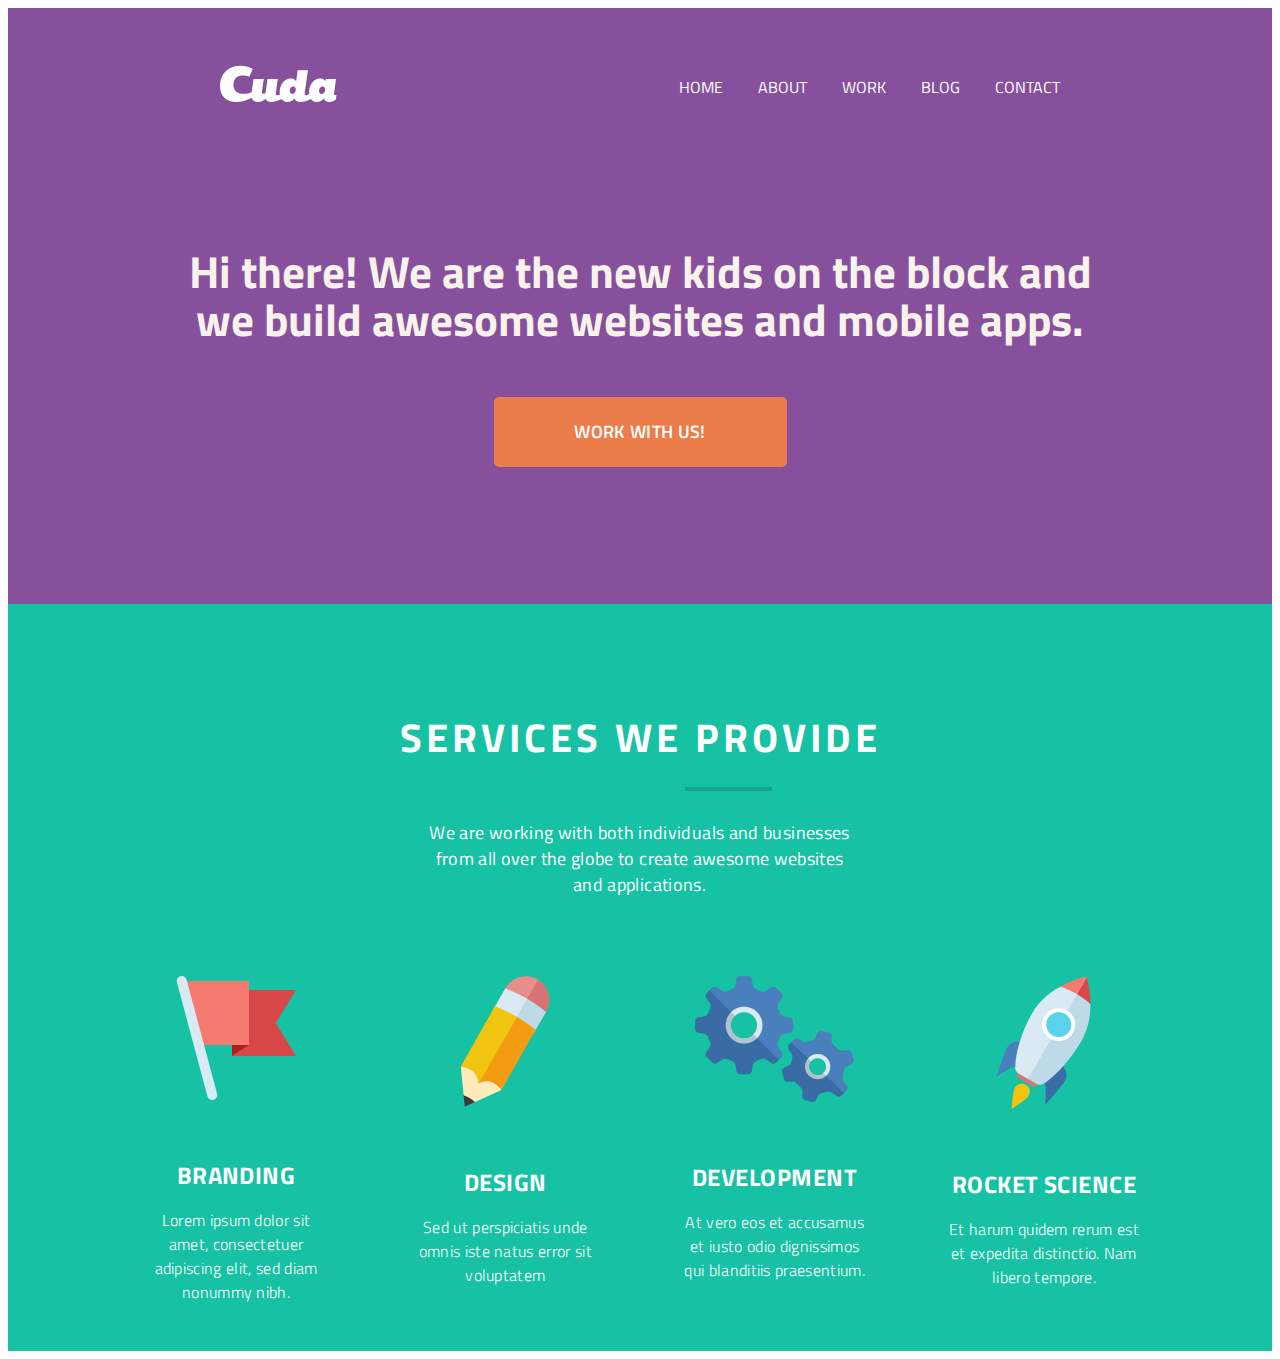
<file: maket/index.html>
<!DOCTYPE html>
<html lang="en">

<head>
    <meta charset="UTF-8">
    <meta name="viewport" content="width=device-width, initial-scale=1.0">
    <title>Document</title>
    <link rel="stylesheet" href="style.css">
    <link href="https://fonts.googleapis.com/css2?family=Titillium+Web:ital,wght@0,400;0,700;1,700&display=swap"
        rel="stylesheet">
</head>

<body>
    <div class="container">
        <header>
            <div class="logo"></div>
            <nav>
                <ul>
                    <li><a href="">Home</a></li>
                    <li><a href="">About</a></li>
                    <li><a href="">WORK</a></li>
                    <li><a href="">Blog</a></li>
                    <li><a href="">Contact</a></li>
                </ul>
            </nav>
            <div class="title">
                Hi there! We are the new kids on the block
                and we build awesome websites and mobile apps.
            </div>
            <a href="">
                <div class="button">
                    WORK WITH US!
                </div>
            </a>
        </header>
    </div>

    <div class="container">
        <section class="services">
            <div class="header">
                <div class="name">
                    <span>SERVICES WE PROVIDE</span>
                </div>
                <div class="line">
                    <img src="img/line.png" alt="line">
                </div>
                <div class="defen">
                    <span>We are working with both individuals and businesses from all over the globe
                        to create awesome websites and applications.</span>
                </div>
            </div>
            <div class="under_name">
                <div class="flag">
                    <img src="img/flag_colhoz.png" alt="flag_colhoz">
                    <div class="head">BRANDING</div>
                    <br>
                    <div class="defen">Lorem ipsum dolor sit amet,
                        consectetuer adipiscing elit, sed diam nonummy nibh.</div>
                </div>
                <div class="pencil">
                    <img src="img/pencil_colhoz.png" alt="pencil_colhoz">
                    <br>
                    <div class="head">DESIGN</div>
                    <br>
                    <div class="defen">Sed ut perspiciatis unde omnis iste natus error sit voluptatem</div>
                </div>
                <div class="gears">
                    <img src="img/gears.png" alt="gers">
                    <br>
                    <div class="head">DEVELOPMENT</div>
                    <br>
                    <div class="defen">At vero eos et accusamus et iusto odio dignissimos qui blanditiis praesentium.</div>
                </div>
                <div class="rocket">
                    <img src="img/rocket_colhoz.png" alt="rocket_colhoz">
                    <br>
                    <div class="head">ROCKET SCIENCE</div>
                    <br>
                    <div class="defen">Et harum quidem rerum est et expedita distinctio. Nam libero tempore.</div>
                </div>
            </div>
        </section>
    </div>
</body>

</html>
</file>
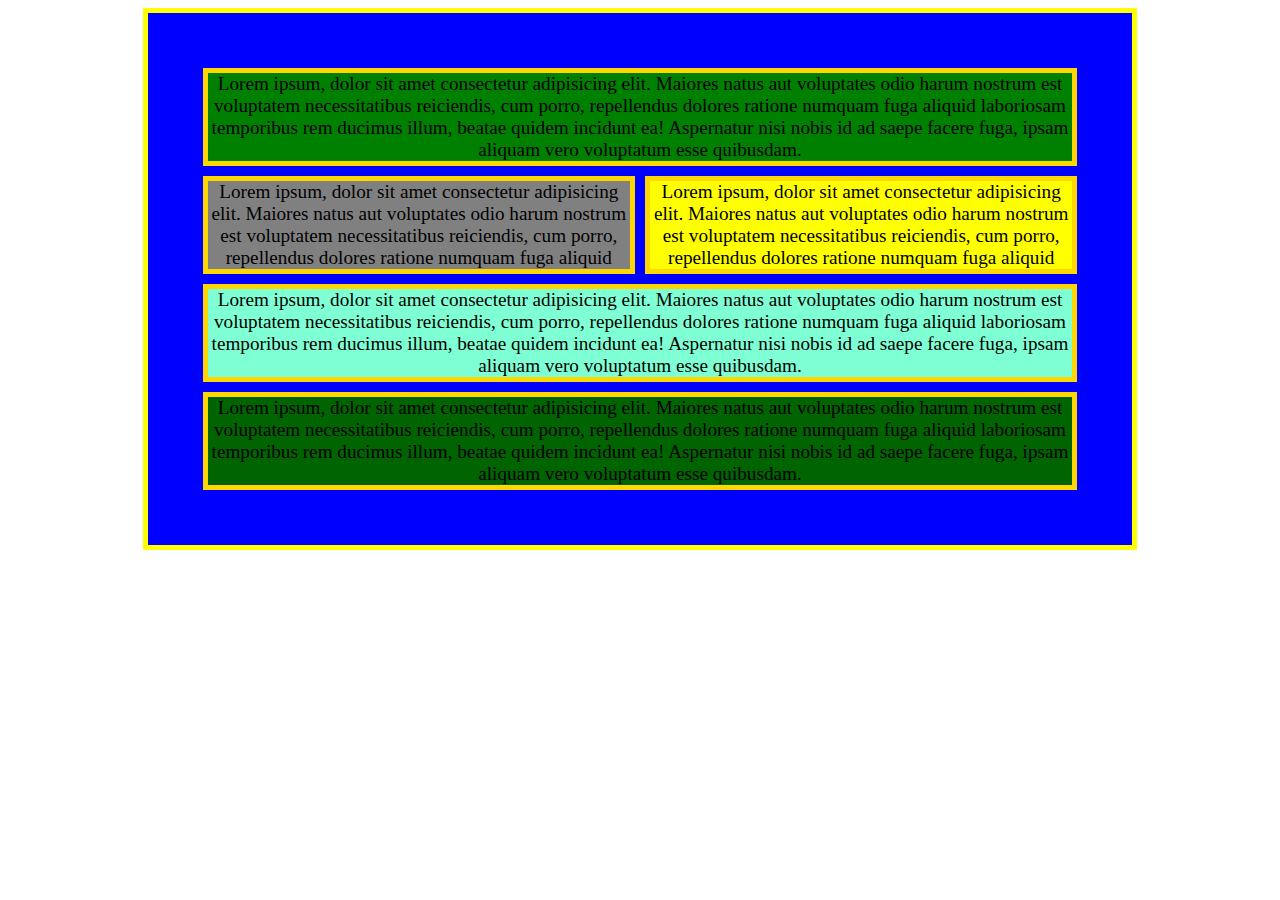
<file: second.html>
<!DOCTYPE html>
<html lang="en">

<head>
    <meta charset="UTF-8">
    <meta name="viewport" content="width=device-width, initial-scale=1.0">
    <title>Second</title>
    <link rel="stylesheet" href="css/second.css">
</head>

<body>
    <div class="wrapper">
        <div class="first block" style="background-color: green;">
            Lorem ipsum, dolor sit amet consectetur adipisicing elit. Maiores natus aut voluptates odio harum nostrum
            est voluptatem necessitatibus reiciendis, cum porro, repellendus dolores ratione numquam fuga aliquid
            laboriosam temporibus rem ducimus illum, beatae quidem incidunt ea! Aspernatur nisi nobis id ad saepe facere
            fuga, ipsam aliquam vero voluptatum esse quibusdam.
        </div>
        <div class="two-blocks">
            <div class="second in-block" style="background-color: grey;">
                Lorem ipsum, dolor sit amet consectetur adipisicing elit. Maiores natus aut voluptates odio harum
                nostrum
                est voluptatem necessitatibus reiciendis, cum porro, repellendus dolores ratione numquam fuga aliquid
            </div>
            <div class="third in-block" style="background-color: yellow;">
                Lorem ipsum, dolor sit amet consectetur adipisicing elit. Maiores natus aut voluptates odio harum
                nostrum
                est voluptatem necessitatibus reiciendis, cum porro, repellendus dolores ratione numquam fuga aliquid
            </div>
        </div>
        <div class="fourth block" style="background-color: aquamarine;">
            Lorem ipsum, dolor sit amet consectetur adipisicing elit. Maiores natus aut voluptates odio harum nostrum
            est voluptatem necessitatibus reiciendis, cum porro, repellendus dolores ratione numquam fuga aliquid
            laboriosam temporibus rem ducimus illum, beatae quidem incidunt ea! Aspernatur nisi nobis id ad saepe facere
            fuga, ipsam aliquam vero voluptatum esse quibusdam.
        </div>
        <div class="fith block" style="background-color: darkgreen;">
            Lorem ipsum, dolor sit amet consectetur adipisicing elit. Maiores natus aut voluptates odio harum nostrum
            est voluptatem necessitatibus reiciendis, cum porro, repellendus dolores ratione numquam fuga aliquid
            laboriosam temporibus rem ducimus illum, beatae quidem incidunt ea! Aspernatur nisi nobis id ad saepe facere
            fuga, ipsam aliquam vero voluptatum esse quibusdam.
        </div>
    </div>
</body>

</html>
</file>
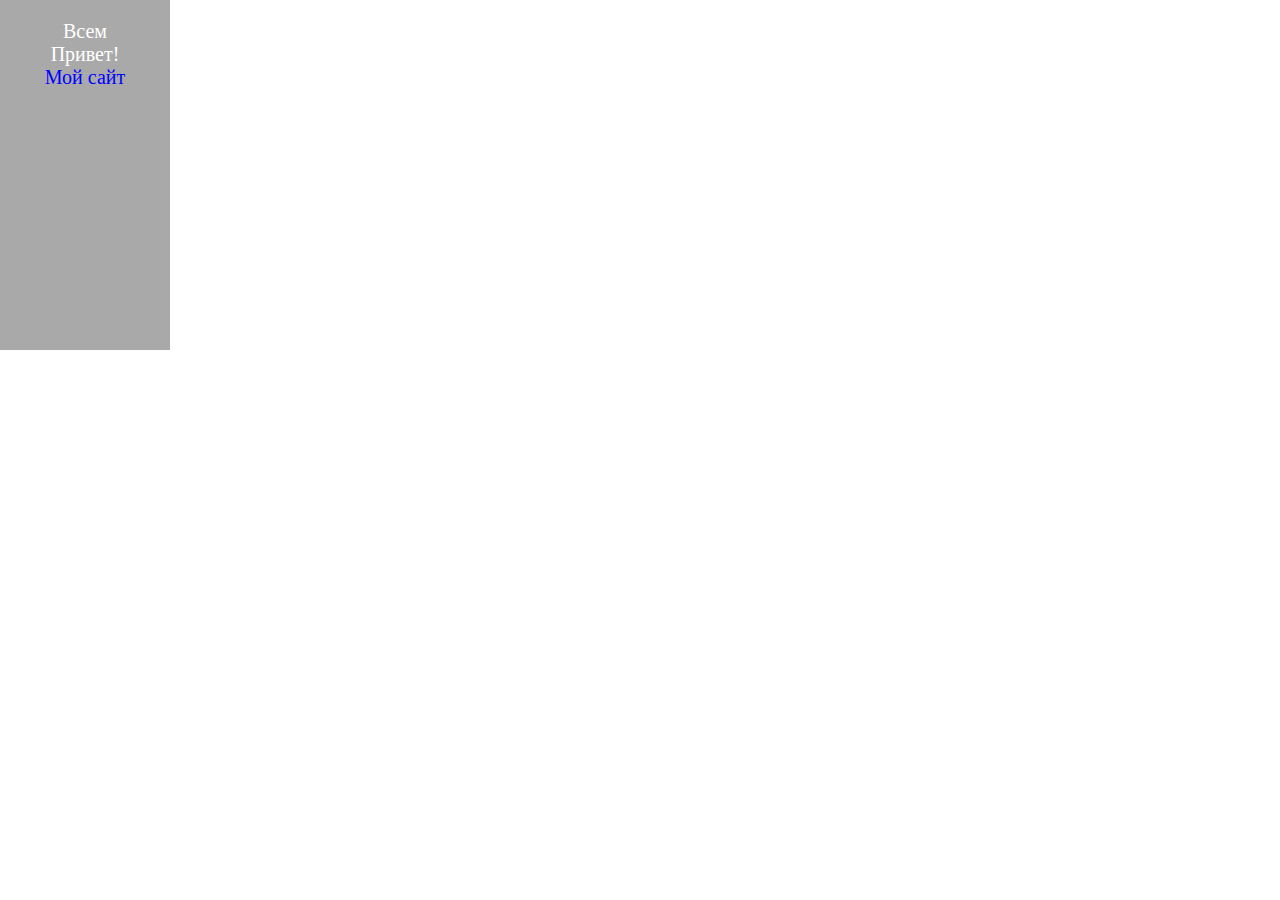
<file: site_card.html>
<!DOCTYPE html>
<html lang="en">
<head>
    <meta charset="UTF-8">
    <meta name="viewport" content="width=device-width, initial-scale=1.0">
    <title>Document</title>
    <link rel="stylesheet" href="css/site_card.css">
</head>
<body>
    <div class="wrapper">
        <a href="https://mxmka10000.github.io"></a>
        <p class="message">
            Всем <br>
            Привет!
        </p>
        <p class="message" style="color: blue">Мой сайт</p>
    </div>
</body>
</html>
</file>
<file: maket/style.css>
.container {
    max-width: 1440px;
    margin: 0 auto;
    font-family: 'Titillium Web', sans-serif;
}

header {
    height: 596px;
    background-color: #87509c;
    position: relative;
    overflow: hidden;
}

.logo {
    position: absolute;
    top: 57px;
    left: 211px;
    width: 118px;
    height: 37px;
    background-image: url(img/logo.png);
}

nav {
    position: absolute;
    top: 60px;
    right: 195px;
    width: 416px;
}

nav ul {
    display: flex;
    justify-content: space-around;
    margin: 0;
    padding: 0;
}

nav li {
    list-style-type: none;
}

nav li a {
    font-size: 16px;
    line-height: 18px;
    font-weight: 400;
    text-transform: uppercase;
    color: #ffffff;
    display: block;
    padding: 10px;
}

a {
    text-decoration: none;
    color: white;
}

nav a:hover {
    background-color: #643a79;
    border-radius: 5px;
}

.title {
    font-size: 45px;
    line-height: 48px;
    font-weight: 700;
    color: #f7f3ea;
    text-align: center;
    width: 906px;
    margin: 239px auto 0;
}

.button {
    margin: 54px auto;
    width: 293px;
    height: 70px;
    background-color: #eb7d4b;
    font-size: 18px;
    line-height: 26px;
    font-weight: 600;
    letter-spacing: 0.02em;
    color: #ffffff;
    display: flex;
    justify-content: center;
    align-items: center;
    border-radius: 5px;
}

.button:hover {
    box-shadow: 2px 2px 5px black;
    margin: 58px auto;
}

.services {
    height: 747px;
    background-color: #17c2a4;
}

.services .header .name {
    text-align: center;
    padding-top: 119px;
    font-family: 'Titillium Web', sans-serif;
    font-size: 40px;
    line-height: 29px;
    font-weight: 700;
    letter-spacing: 0.1em;
    color: #ffffff;
}

.services .header .line {
    margin: 21px 0 0 677px;
}

.services .header .defen {
    margin: 23px 419px 0 418px;
    text-align: center;
    font-family: 'Titillium Web', sans-serif;
    font-size: 18px;
    line-height: 26px;
    font-weight: 400;
    letter-spacing: 0.02em;
    color: #ffffff;
}

.services .line img {
    width: 87px;
    height: 4px;
    opacity: 0.14;
    background-color: #000000;
}

.services .under_name {
    margin: 78px auto;
    width: 1000px;
    display: flex;
    justify-content: space-between;
    align-items: flex-start;
}

.services .flag {
    display: inline-block;
    width: 192px;
    text-align: center;
}

.services .flag .head {
    padding-top: 60px;
    font-family: 'Titillium Web', sans-serif;
    font-size: 24px;
    line-height: 18px;
    font-weight: 700;
    text-transform: uppercase;
    letter-spacing: 0.02em;
    color: #ffffff;
}

.services .flag .defen {
    font-family: 'Titillium Web', sans-serif;
    font-size: 16px;
    line-height: 24px;
    font-weight: 300;
    letter-spacing: 0.02em;
    color: #ffffff;
}

.services .pencil {
    display: inline-block;
    width: 192px;
    text-align: center;
}

.services .pencil .head {
    padding-top: 60px;
    font-family: 'Titillium Web', sans-serif;
    font-size: 24px;
    line-height: 18px;
    font-weight: 700;
    text-transform: uppercase;
    letter-spacing: 0.02em;
    color: #ffffff;
}

.services .pencil .defen {
    font-family: 'Titillium Web', sans-serif;
    font-size: 16px;
    line-height: 24px;
    font-weight: 300;
    letter-spacing: 0.02em;
    color: #ffffff;
}

.services .gears {
    display: inline-block;
    width: 192px;
    text-align: center;
}

.services .gears .head {
    padding-top: 60px;
    font-family: 'Titillium Web', sans-serif;
    font-size: 24px;
    line-height: 18px;
    font-weight: 700;
    text-transform: uppercase;
    letter-spacing: 0.02em;
    color: #ffffff;
}

.services .gears .defen {
    font-family: 'Titillium Web', sans-serif;
    font-size: 16px;
    line-height: 24px;
    font-weight: 300;
    letter-spacing: 0.02em;
    color: #ffffff;
}

.services .rocket {
    display: inline-block;
    width: 192px;
    text-align: center;
}

.services .rocket .head {
    padding-top: 60px;
    font-family: 'Titillium Web', sans-serif;
    font-size: 24px;
    line-height: 18px;
    font-weight: 700;
    text-transform: uppercase;
    letter-spacing: 0.02em;
    color: #ffffff;
}

.services .rocket .defen {
    font-family: 'Titillium Web', sans-serif;
    font-size: 16px;
    line-height: 24px;
    font-weight: 300;
    letter-spacing: 0.02em;
    color: #ffffff;
}
</file>
<file: css/second.css>
body {
    font-size: 120%;
}

.wrapper {
    max-width: 70%;
    margin: 0 auto;
    background-color: blue;
    padding: 50px;
    border: 5px yellow solid;
}

.block,
.in-block {
    border: 5px gold solid;
    display: inline-block;
    margin: 5px;
    text-align: center;
}

.in-block {
    width: 100%;
}

.two-blocks {
    display: flex;
}



@media (max-width: 1100px) {
    .wrapper {
        max-width: 80%;
        font-size: 115%;
        padding: 30px;
    }
}

@media (max-width: 600px) {
    .wrapper {
        max-width: 100%;
        font-size: 125%;
        padding: 15px;
    }

    .third {
        display: none;
    }
}
</file>
<file: css/site_card.css>
* {
	margin: 0;
	padding: 0;
}

.wrapper {
	box-sizing: border-box;
    width: 170px;
    height: 350px;
    background-color: darkgrey;
	padding-top: 20px;
}

.message {
	color: white;
	text-align: center;
	font-size:20px;
}

a {
	text-decoration: none;
	color: blue;
}

img {
	width: 170px;
}
</file>
